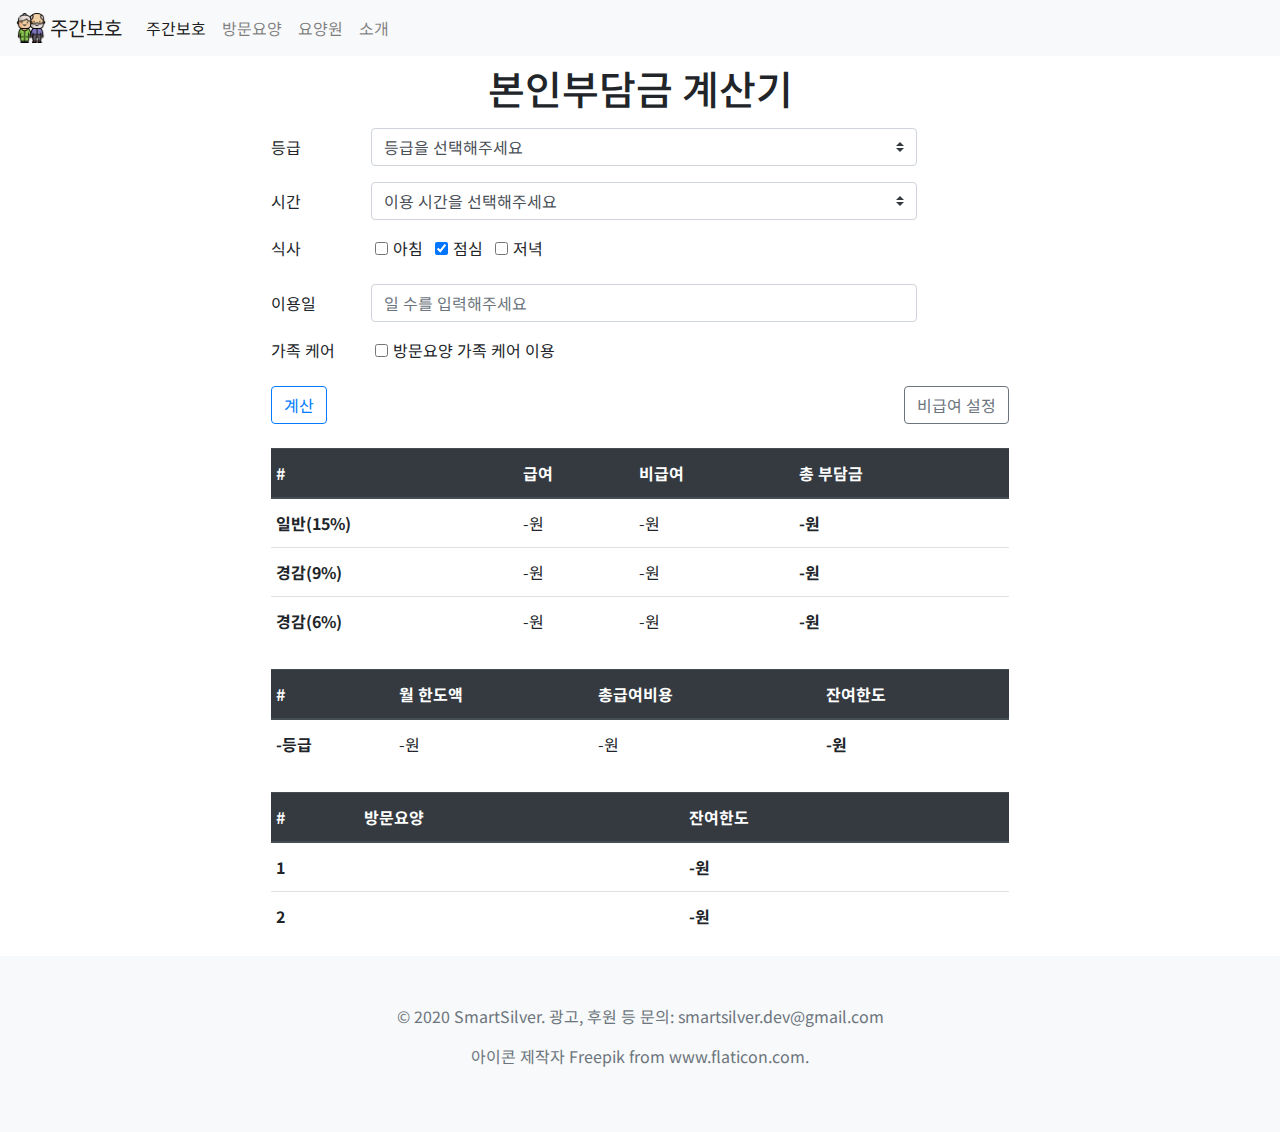
<file: index.html>
<!DOCTYPE html>
<html lang="en">
<head>
    <!-- Global site tag (gtag.js) - Google Analytics -->
    <script async src="https://www.googletagmanager.com/gtag/js?id=G-WH581WJVRJ"></script>
    <script>
        window.dataLayer = window.dataLayer || [];
        function gtag(){dataLayer.push(arguments);}
        gtag('js', new Date());

        gtag('config', 'G-WH581WJVRJ');
    </script>

    <!-- Required meta tags -->
    <meta charset="utf-8"/>
    <meta
            name="viewport"
            content="width=device-width, initial-scale=1, shrink-to-fit=no"
    />

    <!-- Bootstrap CSS -->
    <link
            rel="stylesheet"
            href="https://stackpath.bootstrapcdn.com/bootstrap/4.5.2/css/bootstrap.min.css"
            integrity="sha384-JcKb8q3iqJ61gNV9KGb8thSsNjpSL0n8PARn9HuZOnIxN0hoP+VmmDGMN5t9UJ0Z"
            crossorigin="anonymous"
    />
    <link rel="stylesheet" href="css/daycare.css"/>

    <title>노인장기요양보험 본인부담금 계산기</title>

    <link rel="shortcut icon" href="favicon.ico"/>

    <!-- Naver SEO -->
    <meta
            name="naver-site-verification"
            content="2f568db8665bd061392a61932441e501761a7948"
    />
</head>

<body>
<!-- 네비게이션 바 navigation bar -->
<nav class="navbar navbar-expand-lg navbar-light bg-light">
    <a class="navbar-brand" href="#"
    ><img
            src="img/icon.png"
            width="30"
            height="30"
            class="d-inline-block align-top"
            alt=""
            loading="lazy"
    />
        주간보호</a
    >
    <button
            class="navbar-toggler"
            type="button"
            data-toggle="collapse"
            data-target="#navbarNav"
            aria-controls="navbarNav"
            aria-expanded="false"
            aria-label="Toggle navigation"
    >
        <span class="navbar-toggler-icon"></span>
    </button>
    <div class="collapse navbar-collapse" id="navbarNav">
        <ul class="navbar-nav">
            <li class="nav-item active">
                <a class="nav-link" href="#"
                >주간보호 <span class="sr-only">(current)</span></a
                >
            </li>
            <li class="nav-item">
                <a class="nav-link" href="visitingcare">방문요양</a>
            </li>
            <li class="nav-item">
                <a class="nav-link" href="sanatorium">요양원</a>
            </li>
            <li class="nav-item">
                <a class="nav-link" href="about">소개</a>
            </li>
        </ul>
    </div>
</nav>

<!-- 본문 content -->
<div class="container">
    <!-- <img src="logo.jpg" class="rounded float-left" alt="..."> -->
    <h1 class="mx-auto mt-2 mb-3 text-center">
        본인부담금 계산기
    </h1>

    <!-- <div class="btn-group btn-group-toggle mb-3" data-toggle="buttons" id="years">
        <label class="btn btn-info active">
            <input type="radio" name="options" checked> 2022
        </label>
        <label class="btn btn-info">
            <input type="radio" name="options"> 2023
        </label>
    </div> -->

    <form id="inputForm">
        <div class="form-gorup row mb-3">
            <label for="level" class="col-3 col-form-label text-left"
            >등급</label
            >
            <div class="input-group col-9">
                <select class="custom-select" id="level" required>
                    <option value="" selected>등급을 선택해주세요</option>
                    <option value="0">1등급</option>
                    <option value="1">2등급</option>
                    <option value="2">3등급</option>
                    <option value="3">4등급</option>
                    <option value="4">5등급</option>
                    <option value="5">인지지원등급</option>
                </select>
            </div>
        </div>

        <div class="form-gorup row mb-3">
            <label for="time" class="col-3 col-form-label text-left">시간</label>
            <div class="input-group col-9">
                <select class="custom-select" id="time" required>
                    <option value="" selected>이용 시간을 선택해주세요</option>
                    <option value="0">3시간 미만</option>
                    <option value="1">3시간 이상 6시간 미만</option>
                    <option value="2">6시간 이상 8시간 미만</option>
                    <option value="3">8시간 이상 10시간 미만</option>
                    <option value="4">10시간 이상 13시간 미만</option>
                    <option value="5">13시간 이상</option>
                </select>
            </div>
        </div>

        <div class="form-gorup row mb-3">
            <label for="meal" class="col-3 text-left">식사</label>
            <div class="col-8 ml-1">
                <div class="input-group" id="meal">
                    <div class="form-check form-check-inline">
                        <input
                                class="form-check-input"
                                type="checkbox"
                                id="breakfast"
                                value="breakfast"
                        />
                        <label class="form-check-label" for="breakfast">아침</label>
                    </div>
                    <div class="form-check form-check-inline">
                        <input
                                class="form-check-input"
                                type="checkbox"
                                id="lunch"
                                value="lunch"
                                checked
                        />
                        <label class="form-check-label" for="lunch">점심</label>
                    </div>
                    <div class="form-check form-check-inline">
                        <input
                                class="form-check-input"
                                type="checkbox"
                                id="dinner"
                                value="dinner"
                        />
                        <label class="form-check-label" for="dinner">저녁</label>
                    </div>
                </div>
            </div>
        </div>

        <div class="form-gorup row mb-3">
            <label for="date" class="col-3 col-form-label text-left"
            >이용일</label
            >
            <div class="input-group col-9">
                <input
                        type="number"
                        class="form-control"
                        id="date"
                        required="required"
                        placeholder="일 수를 입력해주세요"
                        aria-label="Username"
                        aria-describedby="basic-addon1"
                />
            </div>
        </div>

        <div class="form-gorup row mb-3">
            <label for="meal" class="col-3 text-left">가족 케어</label>
            <div class="col-8 ml-1">
                <div class="input-group" id="familly">
                    <div class="form-check form-check-inline">
                        <input
                                class="form-check-input"
                                type="checkbox"
                                id="familly-care"
                                value="familly-care"
                        />
                        <label class="form-check-label" for="familly-care">방문요양 가족 케어 이용</label>
                    </div>
                </div>
            </div>
        </div>

        <div class="clearfix">
            <button class="btn btn-outline-primary float-left">
                계산
            </button>

            <button
                    type="button"
                    class="btn btn-outline-secondary float-right"
                    data-toggle="modal"
                    data-target="#detailModal"
                    id="setButton"
            >
                비급여 설정
            </button>
        </div>
    </form>

    <!-- Kakao Adfit -->
    <div class="ad_mobile" style="margin-top: 10px;">
        <ins class="kakao_ad_area" style="display:none;" 
            data-ad-unit    = "DAN-y5mJx5N6XdvOePHp" 
            data-ad-width   = "320" 
            data-ad-height  = "50"></ins> 
        <script type="text/javascript" src="//t1.daumcdn.net/kas/static/ba.min.js" async></script>
    </div>

    <!-- 표 table -->
    <table class="table mt-4">
        <thead class="thead-dark">
        <tr>
            <th scope="col">#</th>
            <th scope="col">급여</th>
            <th scope="col">비급여</th>
            <th scope="col">총 부담금</th>
        </tr>
        </thead>
        <tbody id="charge">
        <tr>
            <th scope="row">일반(15%)</th>
            <td>-원</td>
            <td>-원</td>
            <td class="font-weight-bolder">-원</td>
        </tr>
        <tr>
            <th scope="row">경감(9%)</th>
            <td>-원</td>
            <td>-원</td>
            <td class="font-weight-bolder">-원</td>
        </tr>
        <tr>
            <th scope="row">경감(6%)</th>
            <td>-원</td>
            <td>-원</td>
            <td class="font-weight-bolder">-원</td>
        </tr>
        </tbody>
    </table>

    <!-- 한도표 table -->
    <table class="table mt-4">
        <thead class="thead-dark">
        <tr>
            <th scope="col">#</th>
            <th scope="col">월 한도액</th>
            <th scope="col">총급여비용</th>
            <th scope="col">잔여한도</th>
        </tr>
        </thead>
        <tbody id="limit">
        <tr>
            <th scope="row">-등급</th>
            <td>-원</td>
            <td>-원</td>
            <td class="font-weight-bolder">-원</td>
        </tr>
    </table>
    <div class="alert alert-info" role="alert" hidden>
        주야간보호급여를 월 15일(1일 8시간 이상) 이상 이용하여 한도액 20% 추가 산정
    </div>

    <!-- 재가 table -->
    <table class="table mt-4">
        <thead class="thead-dark">
        <tr>
            <th scope="col">#</th>
            <th scope="col">방문요양</th>
            <th scope="col">잔여한도</th>
        </tr>
        </thead>
        <tbody id="visit">
        <tr>
            <th scope="row">1</th>
            <td></td>
            <td class="font-weight-bolder">-원</td>
        </tr>
        <tr>
            <th scope="row">2</th>
            <td></td>
            <td class="font-weight-bolder">-원</td>
        </tr>
        </tbody>
    </table>

    <!-- Kakao Adfit -->
    <div class="ad_pc">
        <ins class="kakao_ad_area" style="display:none;" 
            data-ad-unit    = "DAN-wTgy9f5TWuR6sHFh" 
            data-ad-width   = "728" 
            data-ad-height  = "90"></ins> 
        <script type="text/javascript" src="//t1.daumcdn.net/kas/static/ba.min.js" async></script>
    </div>
    
</div>

<!-- footer -->
<footer class="text-muted bg-light">
    <div class="container-fluid p-3 p-md-5">
        <div>
            <p class="text-center">
                © 2020 SmartSilver. 광고, 후원 등 문의:
                <a href="mailto:smartsilver.dev@gmail.com" class="text-reset"
                >smartsilver.dev@gmail.com</a
                >
            </p>
            <p class="text-center">
                아이콘 제작자
                <a href="http://www.freepik.com/" title="Freepik" class="text-reset"
                >Freepik</a
                >
                from
                <a
                        href="https://www.flaticon.com/kr/"
                        title="Flaticon"
                        class="text-reset"
                >www.flaticon.com</a
                >.
            </p>
        </div>
    </div>
</footer>

<!-- 모달 창 Modal -->
<div
        class="modal fade"
        id="detailModal"
        tabindex="-1"
        aria-labelledby="detailModalLabel"
        aria-hidden="true"
>
    <div class="modal-dialog">
        <div class="modal-content">
            <div class="modal-header">
                <h5 class="modal-title" id="detailModalLabel">설정</h5>
                <button
                        type="button"
                        class="close"
                        data-dismiss="modal"
                        aria-label="Close"
                >
                    <span aria-hidden="true">&times;</span>
                </button>
            </div>
            <div class="modal-body">
                <form>
                    <div class="form-group row">
                        <label for="inputMeal" class="col-sm-4 col-form-label"
                        >식대(원/1식)</label
                        >
                        <div class="col-sm-5">
                            <input
                                    type="number"
                                    class="form-control"
                                    id="inputMeal"
                                    value="2500"
                            />
                        </div>
                    </div>
                    <div class="form-group row">
                        <label for="inputSnack" class="col-sm-4 col-form-label"
                        >간식(원/1회)</label
                        >
                        <div class="col-sm-5">
                            <input
                                    type="number"
                                    class="form-control"
                                    id="inputSnack"
                                    value="500"
                            />
                        </div>
                    </div>
                    <div class="form-group row">
                        <label for="snackTime" class="col-sm-4 col-form-label"
                        >간식 횟수(회/1일)</label
                        >
                        <div class="col-sm-5">
                            <input
                                    type="number"
                                    class="form-control"
                                    id="snackTime"
                                    value="2"
                            />
                        </div>
                    </div>
                </form>
            </div>
            <div class="modal-footer">
                <button
                        type="button"
                        class="btn btn-secondary"
                        data-dismiss="modal"
                >
                    닫기
                </button>
                <button
                        type="button"
                        class="btn btn-primary"
                        data-dismiss="modal"
                        id="setSave"
                >
                    저장
                </button>
            </div>
        </div>
    </div>
</div>

<!-- Optional JavaScript -->
<!-- jQuery first, then Popper.js, then Bootstrap JS -->
<script src="js/daycare.js"></script>
<script
        src="https://code.jquery.com/jquery-3.5.1.slim.min.js"
        integrity="sha384-DfXdz2htPH0lsSSs5nCTpuj/zy4C+OGpamoFVy38MVBnE+IbbVYUew+OrCXaRkfj"
        crossorigin="anonymous"
></script>
<script
        src="https://cdn.jsdelivr.net/npm/popper.js@1.16.1/dist/umd/popper.min.js"
        integrity="sha384-9/reFTGAW83EW2RDu2S0VKaIzap3H66lZH81PoYlFhbGU+6BZp6G7niu735Sk7lN"
        crossorigin="anonymous"
></script>
<script
        src="https://stackpath.bootstrapcdn.com/bootstrap/4.5.2/js/bootstrap.min.js"
        integrity="sha384-B4gt1jrGC7Jh4AgTPSdUtOBvfO8shuf57BaghqFfPlYxofvL8/KUEfYiJOMMV+rV"
        crossorigin="anonymous"
></script>
</body>
</html>
</file>
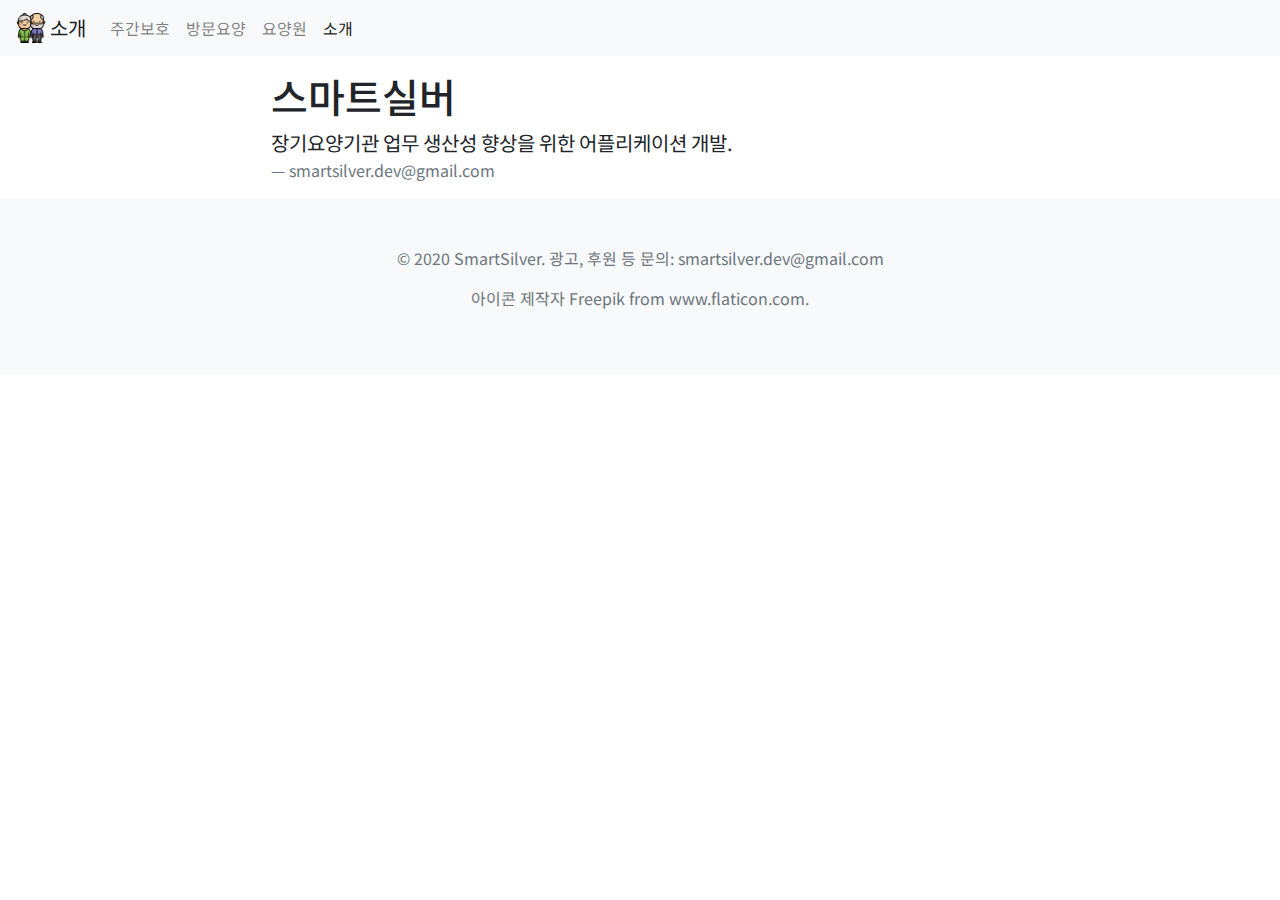
<file: about.html>
<!DOCTYPE html>
<html lang="en">
<head>
    <!-- Global site tag (gtag.js) - Google Analytics -->
    <script async src="https://www.googletagmanager.com/gtag/js?id=G-WH581WJVRJ"></script>
    <script>
        window.dataLayer = window.dataLayer || [];
        function gtag(){dataLayer.push(arguments);}
        gtag('js', new Date());

        gtag('config', 'G-WH581WJVRJ');
    </script>

    <!-- Required meta tags -->
    <meta charset="utf-8"/>
    <meta
            name="viewport"
            content="width=device-width, initial-scale=1, shrink-to-fit=no"
    />

    <!-- Bootstrap CSS -->
    <link
            rel="stylesheet"
            href="https://stackpath.bootstrapcdn.com/bootstrap/4.5.2/css/bootstrap.min.css"
            integrity="sha384-JcKb8q3iqJ61gNV9KGb8thSsNjpSL0n8PARn9HuZOnIxN0hoP+VmmDGMN5t9UJ0Z"
            crossorigin="anonymous"
    />
    <link rel="stylesheet" href="css/daycare.css"/>

    <title>노인장기요양보험 본인부담금 계산기</title>

    <link rel="shortcut icon" href="favicon.ico"/>
</head>

<body>
<!-- 네비게이션 바 navigation bar -->
<nav class="navbar navbar-expand-lg navbar-light bg-light">
    <a class="navbar-brand" href="#"
    ><img
            src="img/icon.png"
            width="30"
            height="30"
            class="d-inline-block align-top"
            alt=""
            loading="lazy"
    />
        소개</a
    >
    <button
            class="navbar-toggler"
            type="button"
            data-toggle="collapse"
            data-target="#navbarNav"
            aria-controls="navbarNav"
            aria-expanded="false"
            aria-label="Toggle navigation"
    >
        <span class="navbar-toggler-icon"></span>
    </button>
    <div class="collapse navbar-collapse" id="navbarNav">
        <ul class="navbar-nav">
            <li class="nav-item">
                <a class="nav-link" href="index"
                >주간보호</a
                >
            </li>
            <li class="nav-item">
                <a class="nav-link" href="visitingcare">방문요양</a>
            </li>
            <li class="nav-item">
                <a class="nav-link" href="sanatorium">요양원</a>
            </li>
            <li class="nav-item">
                <a class="nav-link active" href="#">소개 <span class="sr-only">(current)</span></a>
            </li>
        </ul>
    </div>
</nav>

<!-- 본문 content -->
<div class="container">
    <div class="mt-3">
        <h1>스마트실버</h1>
    </div>

    <blockquote class="blockquote">
        <p class="mb-0">장기요양기관 업무 생산성 향상을 위한 어플리케이션 개발.</p>
        <footer class="blockquote-footer"><a href="mailto:smartsilver.dev@gmail.com" class="text-reset"
            >smartsilver.dev@gmail.com</a
            ></footer>
    </blockquote>
</div>

<!-- footer -->
<footer class="text-muted bg-light">
    <div class="container-fluid p-3 p-md-5">
        <div>
            <p class="text-center">
                © 2020 SmartSilver. 광고, 후원 등 문의:
                <a href="mailto:smartsilver.dev@gmail.com" class="text-reset"
                >smartsilver.dev@gmail.com</a
                >
            </p>
            <p class="text-center">
                아이콘 제작자
                <a href="http://www.freepik.com/" title="Freepik" class="text-reset"
                >Freepik</a
                >
                from
                <a
                        href="https://www.flaticon.com/kr/"
                        title="Flaticon"
                        class="text-reset"
                >www.flaticon.com</a
                >.
            </p>
        </div>
    </div>
</footer>

<!-- 모달 창 Modal -->
<div
        class="modal fade"
        id="detailModal"
        tabindex="-1"
        aria-labelledby="detailModalLabel"
        aria-hidden="true"
>
    <div class="modal-dialog">
        <div class="modal-content">
            <div class="modal-header">
                <h5 class="modal-title" id="detailModalLabel">설정</h5>
                <button
                        type="button"
                        class="close"
                        data-dismiss="modal"
                        aria-label="Close"
                >
                    <span aria-hidden="true">&times;</span>
                </button>
            </div>
            <div class="modal-body">
                <form>
                    <div class="form-group row">
                        <label for="inputMeal" class="col-sm-4 col-form-label"
                        >식대(원/1식)</label
                        >
                        <div class="col-sm-5">
                            <input
                                    type="number"
                                    class="form-control"
                                    id="inputMeal"
                                    value="2500"
                            />
                        </div>
                    </div>
                    <div class="form-group row">
                        <label for="inputSnack" class="col-sm-4 col-form-label"
                        >간식(원/1회)</label
                        >
                        <div class="col-sm-5">
                            <input
                                    type="number"
                                    class="form-control"
                                    id="inputSnack"
                                    value="500"
                            />
                        </div>
                    </div>
                    <div class="form-group row">
                        <label for="snackTime" class="col-sm-4 col-form-label"
                        >간식 횟수(회/1일)</label
                        >
                        <div class="col-sm-5">
                            <input
                                    type="number"
                                    class="form-control"
                                    id="snackTime"
                                    value="2"
                            />
                        </div>
                    </div>
                </form>
            </div>
            <div class="modal-footer">
                <button
                        type="button"
                        class="btn btn-secondary"
                        data-dismiss="modal"
                >
                    닫기
                </button>
                <button
                        type="button"
                        class="btn btn-primary"
                        data-dismiss="modal"
                        id="setSave"
                >
                    저장
                </button>
            </div>
        </div>
    </div>
</div>

<!-- Optional JavaScript -->
<!-- jQuery first, then Popper.js, then Bootstrap JS -->
<script src="js/daycare.js"></script>
<script
        src="https://code.jquery.com/jquery-3.5.1.slim.min.js"
        integrity="sha384-DfXdz2htPH0lsSSs5nCTpuj/zy4C+OGpamoFVy38MVBnE+IbbVYUew+OrCXaRkfj"
        crossorigin="anonymous"
></script>
<script
        src="https://cdn.jsdelivr.net/npm/popper.js@1.16.1/dist/umd/popper.min.js"
        integrity="sha384-9/reFTGAW83EW2RDu2S0VKaIzap3H66lZH81PoYlFhbGU+6BZp6G7niu735Sk7lN"
        crossorigin="anonymous"
></script>
<script
        src="https://stackpath.bootstrapcdn.com/bootstrap/4.5.2/js/bootstrap.min.js"
        integrity="sha384-B4gt1jrGC7Jh4AgTPSdUtOBvfO8shuf57BaghqFfPlYxofvL8/KUEfYiJOMMV+rV"
        crossorigin="anonymous"
></script>
</body>
</html>
</file>
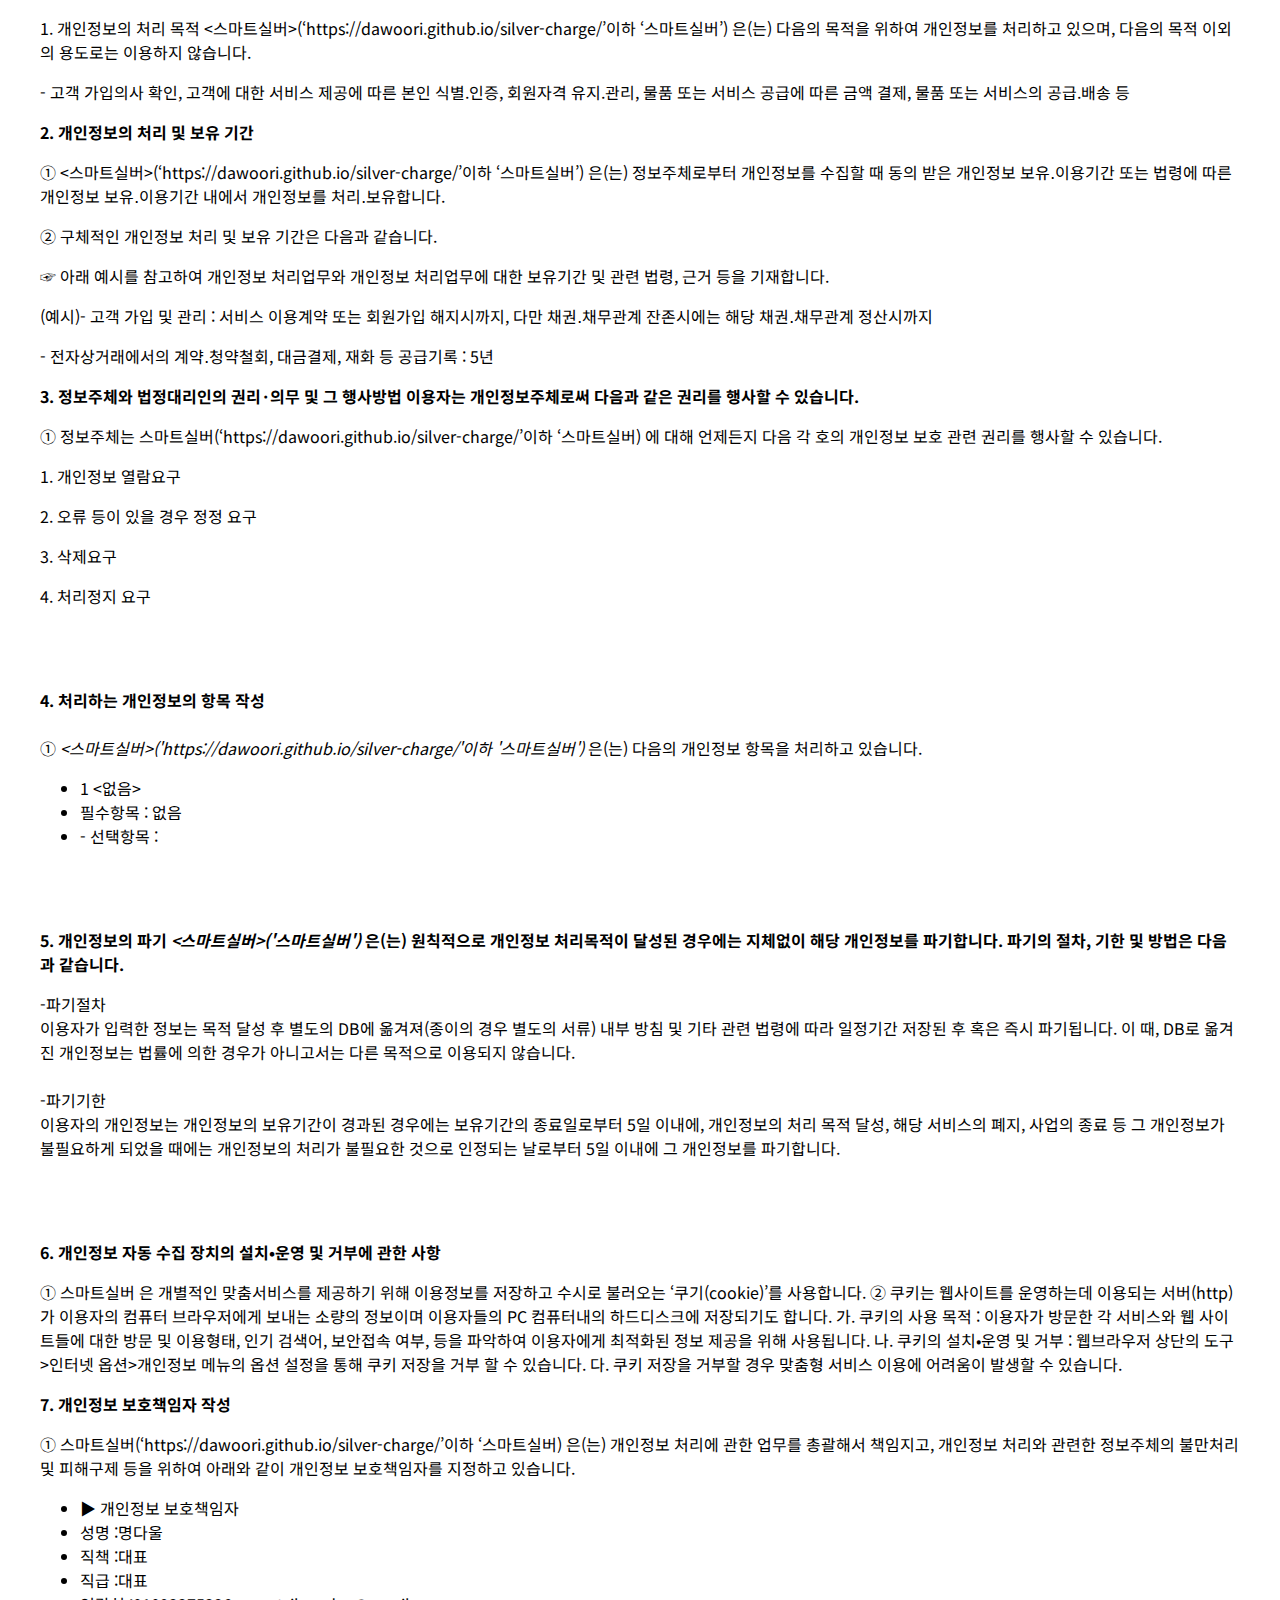
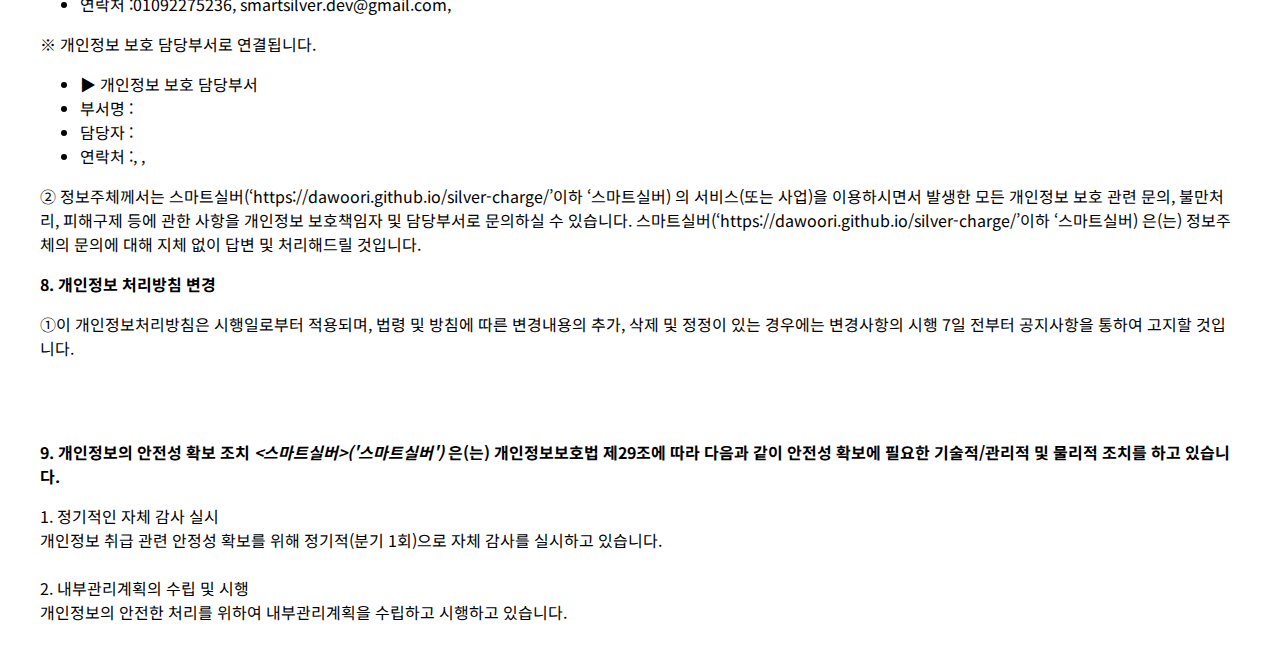
<file: privacy.html>
<!DOCTYPE html PUBLIC "-//W3C//DTD XHTML 1.0 Transitional//EN"
        "http://www.w3.org/TR/xhtml1/DTD/xhtml1-transitional.dtd">
<html xmlns="http://www.w3.org/1999/xhtml" xml:lang="ko" lang="ko">
<head>
    <meta http-equiv="Content-Type" content="text/html; charset=UTF-8">

    <style>
        @import "https://fonts.googleapis.com/css2?family=Noto+Sans+KR:wght@500";

        body {
            font-family: "Noto Sans KR", sans-serif;
            margin-left: 40px;
            margin-right: 40px;
            margin-top: 10px;
        }
    </style>

    <title>개인정보처리방침</title>
</head>
<body>
<p>
<p class='sub_p mgt10'><span class='colorLightBlue'>1. 개인정보의 처리 목적</span>
    <스마트실버>(‘https://dawoori.github.io/silver-charge/’이하 ‘스마트실버’) 은(는) 다음의 목적을 위하여 개인정보를 처리하고 있으며, 다음의 목적 이외의 용도로는 이용하지
        않습니다.
</p>
<p class='sub_p'> - 고객 가입의사 확인, 고객에 대한 서비스 제공에 따른 본인 식별.인증, 회원자격 유지.관리, 물품 또는 서비스 공급에 따른 금액 결제, 물품 또는 서비스의 공급.배송 등</p>
<p class='sub_p mgt30'><strong>2. 개인정보의 처리 및 보유 기간</strong></p>
<p class='sub_p mgt10'>①
    <스마트실버>(‘https://dawoori.github.io/silver-charge/’이하 ‘스마트실버’) 은(는) 정보주체로부터 개인정보를 수집할 때 동의 받은 개인정보 보유․이용기간 또는 법령에 따른
        개인정보 보유․이용기간 내에서 개인정보를 처리․보유합니다.
</p>
<p class='sub_p mgt10'>② 구체적인 개인정보 처리 및 보유 기간은 다음과 같습니다.</p>
<p class='sub_p'>☞ 아래 예시를 참고하여 개인정보 처리업무와 개인정보 처리업무에 대한 보유기간 및 관련 법령, 근거 등을 기재합니다.</p>
<p class='sub_p'>(예시)- 고객 가입 및 관리 : 서비스 이용계약 또는 회원가입 해지시까지, 다만 채권․채무관계 잔존시에는 해당 채권․채무관계 정산시까지</p>
<p class='sub_p'>- 전자상거래에서의 계약․청약철회, 대금결제, 재화 등 공급기록 : 5년 </p>

<p class="lh6 bs4"><strong>3. 정보주체와 법정대리인의 권리·의무 및 그 행사방법 이용자는 개인정보주체로써 다음과 같은 권리를 행사할 수 있습니다.</strong></p>
<p class="ls2">① 정보주체는 스마트실버(‘https://dawoori.github.io/silver-charge/’이하 ‘스마트실버) 에 대해 언제든지 다음 각 호의 개인정보 보호 관련 권리를 행사할 수
    있습니다.</p>
<p class='sub_p'>1. 개인정보 열람요구</p>
<p class='sub_p'> 2. 오류 등이 있을 경우 정정 요구</p>
<p class='sub_p'> 3. 삭제요구</p>
<p class='sub_p'> 4. 처리정지 요구</p></br></br>
<p class='lh6 bs4'><strong>4. 처리하는 개인정보의 항목 작성 </strong></br></br> ① <em class="emphasis">
    <스마트실버>('https://dawoori.github.io/silver-charge/'이하 '스마트실버')
</em>은(는) 다음의 개인정보 항목을 처리하고 있습니다.
</p>
<ul class='list_indent2 mgt10'>
    <li class='tt'>1
        <없음>
    </li>
    <li>필수항목 : 없음</li>
    <li>- 선택항목 :</li>
</ul>
</br></br>
<p class='lh6 bs4'><strong>5. 개인정보의 파기<em class="emphasis">
    <스마트실버>('스마트실버')
</em>은(는) 원칙적으로 개인정보 처리목적이 달성된 경우에는 지체없이 해당 개인정보를 파기합니다. 파기의 절차, 기한 및 방법은 다음과 같습니다.</strong></p>
<p class='ls2'>-파기절차</br>이용자가 입력한 정보는 목적 달성 후 별도의 DB에 옮겨져(종이의 경우 별도의 서류) 내부 방침 및 기타 관련 법령에 따라 일정기간 저장된 후 혹은 즉시 파기됩니다. 이
    때, DB로 옮겨진 개인정보는 법률에 의한 경우가 아니고서는 다른 목적으로 이용되지 않습니다.</br></br>-파기기한</br>이용자의 개인정보는 개인정보의 보유기간이 경과된 경우에는 보유기간의 종료일로부터
    5일 이내에, 개인정보의 처리 목적 달성, 해당 서비스의 폐지, 사업의 종료 등 그 개인정보가 불필요하게 되었을 때에는 개인정보의 처리가 불필요한 것으로 인정되는 날로부터 5일 이내에 그 개인정보를
    파기합니다.</p>
<p class='sub_p mgt10'></p></br></br><p class="lh6 bs4"><strong>6. 개인정보 자동 수집 장치의 설치•운영 및 거부에 관한 사항</strong></p>
<p class="ls2">① 스마트실버 은 개별적인 맞춤서비스를 제공하기 위해 이용정보를 저장하고 수시로 불러오는 ‘쿠기(cookie)’를 사용합니다.
    ② 쿠키는 웹사이트를 운영하는데 이용되는 서버(http)가 이용자의 컴퓨터 브라우저에게 보내는 소량의 정보이며 이용자들의 PC 컴퓨터내의 하드디스크에 저장되기도 합니다.
    가. 쿠키의 사용 목적 : 이용자가 방문한 각 서비스와 웹 사이트들에 대한 방문 및 이용형태, 인기 검색어, 보안접속 여부, 등을 파악하여 이용자에게 최적화된 정보 제공을 위해 사용됩니다.
    나. 쿠키의 설치•운영 및 거부 : 웹브라우저 상단의 도구>인터넷 옵션>개인정보 메뉴의 옵션 설정을 통해 쿠키 저장을 거부 할 수 있습니다.
    다. 쿠키 저장을 거부할 경우 맞춤형 서비스 이용에 어려움이 발생할 수 있습니다.
<p class='sub_p mgt30'><strong>7. 개인정보 보호책임자 작성 </strong></p>
<p class='sub_p mgt10'> ① <span class='colorLightBlue'>스마트실버(‘https://dawoori.github.io/silver-charge/’이하 ‘스마트실버)</span>
    은(는) 개인정보 처리에 관한 업무를 총괄해서 책임지고, 개인정보 처리와 관련한 정보주체의 불만처리 및 피해구제 등을 위하여 아래와 같이 개인정보 보호책임자를 지정하고 있습니다.</p>
<ul class='list_indent2 mgt10'>
    <li class='tt'>▶ 개인정보 보호책임자</li>
    <li>성명 :명다울</li>
    <li>직책 :대표</li>
    <li>직급 :대표</li>
    <li>연락처 :01092275236, smartsilver.dev@gmail.com,</li>
</ul>
<p class='sub_p'>※ 개인정보 보호 담당부서로 연결됩니다.
<p/>
<ul class='list_indent2 mgt10'>
    <li class='tt'>▶ 개인정보 보호 담당부서</li>
    <li>부서명 :</li>
    <li>담당자 :</li>
    <li>연락처 :, ,</li>
</ul>
<p class='sub_p'>② 정보주체께서는 스마트실버(‘https://dawoori.github.io/silver-charge/’이하 ‘스마트실버) 의 서비스(또는 사업)을 이용하시면서 발생한 모든 개인정보
    보호 관련 문의, 불만처리, 피해구제 등에 관한 사항을 개인정보 보호책임자 및 담당부서로 문의하실 수 있습니다. 스마트실버(‘https://dawoori.github.io/silver-charge/’이하
    ‘스마트실버) 은(는) 정보주체의 문의에 대해 지체 없이 답변 및 처리해드릴 것입니다.</p>
<p class='sub_p mgt30'><strong>8. 개인정보 처리방침 변경 </strong></p>
<p class='sub_p mgt10'>①이 개인정보처리방침은 시행일로부터 적용되며, 법령 및 방침에 따른 변경내용의 추가, 삭제 및 정정이 있는 경우에는 변경사항의 시행 7일 전부터 공지사항을 통하여 고지할
    것입니다.</p></br></br>
<p class='lh6 bs4'><strong>9. 개인정보의 안전성 확보 조치 <em class="emphasis">
    <스마트실버>('스마트실버')
</em>은(는) 개인정보보호법 제29조에 따라 다음과 같이 안전성 확보에 필요한 기술적/관리적 및 물리적 조치를 하고 있습니다.</strong></p>
<p class='sub_p mgt10'>1. 정기적인 자체 감사 실시</br> 개인정보 취급 관련 안정성 확보를 위해 정기적(분기 1회)으로 자체 감사를 실시하고 있습니다.</br></br>2. 내부관리계획의 수립
    및 시행</br> 개인정보의 안전한 처리를 위하여 내부관리계획을 수립하고 시행하고 있습니다.</br></br></p></p>
</body>
</html>
</file>
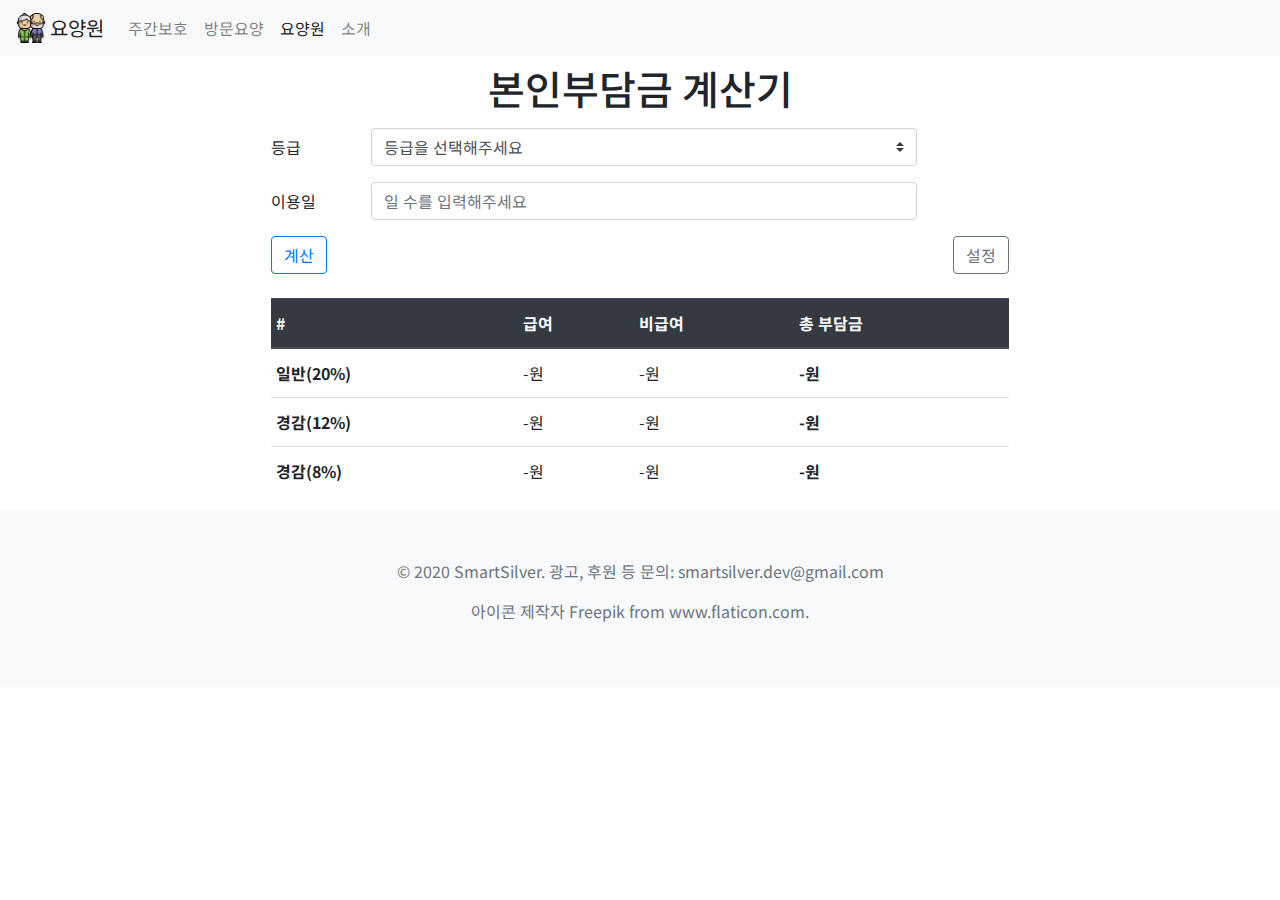
<file: sanatorium.html>
<!DOCTYPE html>
<html lang="en">
<head>
    <!-- Global site tag (gtag.js) - Google Analytics -->
    <script async src="https://www.googletagmanager.com/gtag/js?id=G-WH581WJVRJ"></script>
    <script>
        window.dataLayer = window.dataLayer || [];
        function gtag(){dataLayer.push(arguments);}
        gtag('js', new Date());

        gtag('config', 'G-WH581WJVRJ');
    </script>

    <!-- Required meta tags -->
    <meta charset="utf-8"/>
    <meta
            name="viewport"
            content="width=device-width, initial-scale=1, shrink-to-fit=no"
    />

    <!-- Bootstrap CSS -->
    <link
            rel="stylesheet"
            href="https://stackpath.bootstrapcdn.com/bootstrap/4.5.2/css/bootstrap.min.css"
            integrity="sha384-JcKb8q3iqJ61gNV9KGb8thSsNjpSL0n8PARn9HuZOnIxN0hoP+VmmDGMN5t9UJ0Z"
            crossorigin="anonymous"
    />
    <link rel="stylesheet" href="css/sanatorium.css"/>

    <title>노인장기요양보험 본인부담금 계산기</title>

    <link rel="shortcut icon" href="favicon.ico"/>

    <!-- Naver SEO -->
    <meta
            name="naver-site-verification"
            content="2f568db8665bd061392a61932441e501761a7948"
    />
</head>

<body>
<!-- 네비게이션 바 navigation bar -->
<nav class="navbar navbar-expand-lg navbar-light bg-light">
    <a class="navbar-brand" href="#"
    ><img
            src="img/icon.png"
            width="30"
            height="30"
            class="d-inline-block align-top"
            alt=""
            loading="lazy"
    />
        요양원</a
    >
    <button
            class="navbar-toggler"
            type="button"
            data-toggle="collapse"
            data-target="#navbarNav"
            aria-controls="navbarNav"
            aria-expanded="false"
            aria-label="Toggle navigation"
    >
        <span class="navbar-toggler-icon"></span>
    </button>
    <div class="collapse navbar-collapse" id="navbarNav">
        <ul class="navbar-nav">
            <li class="nav-item">
                <a class="nav-link" href="index">주간보호</a>
            </li>
            <li class="nav-item">
                <a class="nav-link" href="visitingcare">방문요양</a>
            </li>
            <li class="nav-item active">
                <a class="nav-link" href="#">요양원 <span class="sr-only">(current)</span></a>
            </li>
            <li class="nav-item">
                <a class="nav-link" href="about">소개</a>
            </li>
        </ul>
    </div>
</nav>

<!-- 본문 content -->
<div class="container">
    <!-- <img src="logo.jpg" class="rounded float-left" alt="..."> -->
    <h1 class="mx-auto mt-2 mb-3 text-center">
        본인부담금 계산기
    </h1>

    <form id="inputForm">
        <div class="form-gorup row mb-3">
            <label for="level" class="col-3 col-form-label text-left"
            >등급</label
            >
            <div class="input-group col-9">
                <select class="custom-select" id="level" required>
                    <option value="" selected>등급을 선택해주세요</option>
                    <option value="0">1등급</option>
                    <option value="1">2등급</option>
                    <option value="2">3등급</option>
                    <option value="3">4등급</option>
                    <option value="4">5등급</option>
                    <option value="5">인지지원등급</option>
                </select>
            </div>
        </div>

        <div class="form-gorup row mb-3">
            <label for="date" class="col-3 col-form-label text-left"
            >이용일</label
            >
            <div class="input-group col-9">
                <input
                        type="number"
                        class="form-control"
                        id="date"
                        required="required"
                        placeholder="일 수를 입력해주세요"
                        aria-label="Username"
                        aria-describedby="basic-addon1"
                />
            </div>
        </div>

        <div class="clearfix">
            <button class="btn btn-outline-primary float-left">
                계산
            </button>

            <button
                    type="button"
                    class="btn btn-outline-secondary float-right"
                    data-toggle="modal"
                    data-target="#detailModal"
                    id="setButton"
            >
                설정
            </button>
        </div>
    </form>

    <!-- 표 table -->
    <table class="table mt-4">
        <thead class="thead-dark">
        <tr>
            <th scope="col">#</th>
            <th scope="col">급여</th>
            <th scope="col">비급여</th>
            <th scope="col">총 부담금</th>
        </tr>
        </thead>
        <tbody id="charge">
        <tr>
            <th scope="row">일반(20%)</th>
            <td>-원</td>
            <td>-원</td>
            <td class="font-weight-bolder">-원</td>
        </tr>
        <tr>
            <th scope="row">경감(12%)</th>
            <td>-원</td>
            <td>-원</td>
            <td class="font-weight-bolder">-원</td>
        </tr>
        <tr>
            <th scope="row">경감(8%)</th>
            <td>-원</td>
            <td>-원</td>
            <td class="font-weight-bolder">-원</td>
        </tr>
        </tbody>
    </table>

    <!-- Kakao Adfit -->
    
</div>
<!-- footer -->
<footer class="text-muted bg-light">
    <div class="container-fluid p-3 p-md-5">
        <div>
            <p class="text-center">
                © 2020 SmartSilver. 광고, 후원 등 문의:
                <a href="mailto:smartsilver.dev@gmail.com" class="text-reset"
                >smartsilver.dev@gmail.com</a
                >
            </p>
            <p class="text-center">
                아이콘 제작자
                <a href="http://www.freepik.com/" title="Freepik" class="text-reset"
                >Freepik</a
                >
                from
                <a
                        href="https://www.flaticon.com/kr/"
                        title="Flaticon"
                        class="text-reset"
                >www.flaticon.com</a
                >.
            </p>
        </div>
    </div>
</footer>

<!-- 모달 창 Modal -->
<div
        class="modal fade"
        id="detailModal"
        tabindex="-1"
        aria-labelledby="detailModalLabel"
        aria-hidden="true"
>
    <div class="modal-dialog">
        <div class="modal-content">
            <div class="modal-header">
                <h5 class="modal-title" id="detailModalLabel">설정</h5>
                <button
                        type="button"
                        class="close"
                        data-dismiss="modal"
                        aria-label="Close"
                >
                    <span aria-hidden="true">&times;</span>
                </button>
            </div>
            <div class="modal-body">
                <form>
                    <div class="form-group row">
                        <label for="inputMeal" class="col-sm-4 col-form-label"
                        >식대(원/1식)</label
                        >
                        <div class="col-sm-5">
                            <input
                                    type="number"
                                    class="form-control"
                                    id="inputMeal"
                                    value="2500"
                            />
                        </div>
                    </div>
                    <div class="form-group row">
                        <label for="inputSnack" class="col-sm-4 col-form-label"
                        >간식(원/1회)</label
                        >
                        <div class="col-sm-5">
                            <input
                                    type="number"
                                    class="form-control"
                                    id="inputSnack"
                                    value="500"
                            />
                        </div>
                    </div>
                    <div class="form-group row">
                        <label for="snackTime" class="col-sm-4 col-form-label"
                        >간식 횟수(회/1일)</label
                        >
                        <div class="col-sm-5">
                            <input
                                    type="number"
                                    class="form-control"
                                    id="snackTime"
                                    value="2"
                            />
                        </div>
                    </div>
                </form>
            </div>
            <div class="modal-footer">
                <button
                        type="button"
                        class="btn btn-secondary"
                        data-dismiss="modal"
                >
                    닫기
                </button>
                <button
                        type="button"
                        class="btn btn-primary"
                        data-dismiss="modal"
                        id="setSave"
                >
                    저장
                </button>
            </div>
        </div>
    </div>
</div>

<!-- Optional JavaScript -->
<!-- jQuery first, then Popper.js, then Bootstrap JS -->
<script src="js/sanatorium.js"></script>
<script
        src="https://code.jquery.com/jquery-3.5.1.slim.min.js"
        integrity="sha384-DfXdz2htPH0lsSSs5nCTpuj/zy4C+OGpamoFVy38MVBnE+IbbVYUew+OrCXaRkfj"
        crossorigin="anonymous"
></script>
<script
        src="https://cdn.jsdelivr.net/npm/popper.js@1.16.1/dist/umd/popper.min.js"
        integrity="sha384-9/reFTGAW83EW2RDu2S0VKaIzap3H66lZH81PoYlFhbGU+6BZp6G7niu735Sk7lN"
        crossorigin="anonymous"
></script>
<script
        src="https://stackpath.bootstrapcdn.com/bootstrap/4.5.2/js/bootstrap.min.js"
        integrity="sha384-B4gt1jrGC7Jh4AgTPSdUtOBvfO8shuf57BaghqFfPlYxofvL8/KUEfYiJOMMV+rV"
        crossorigin="anonymous"
></script>
</body>
</html>
</file>
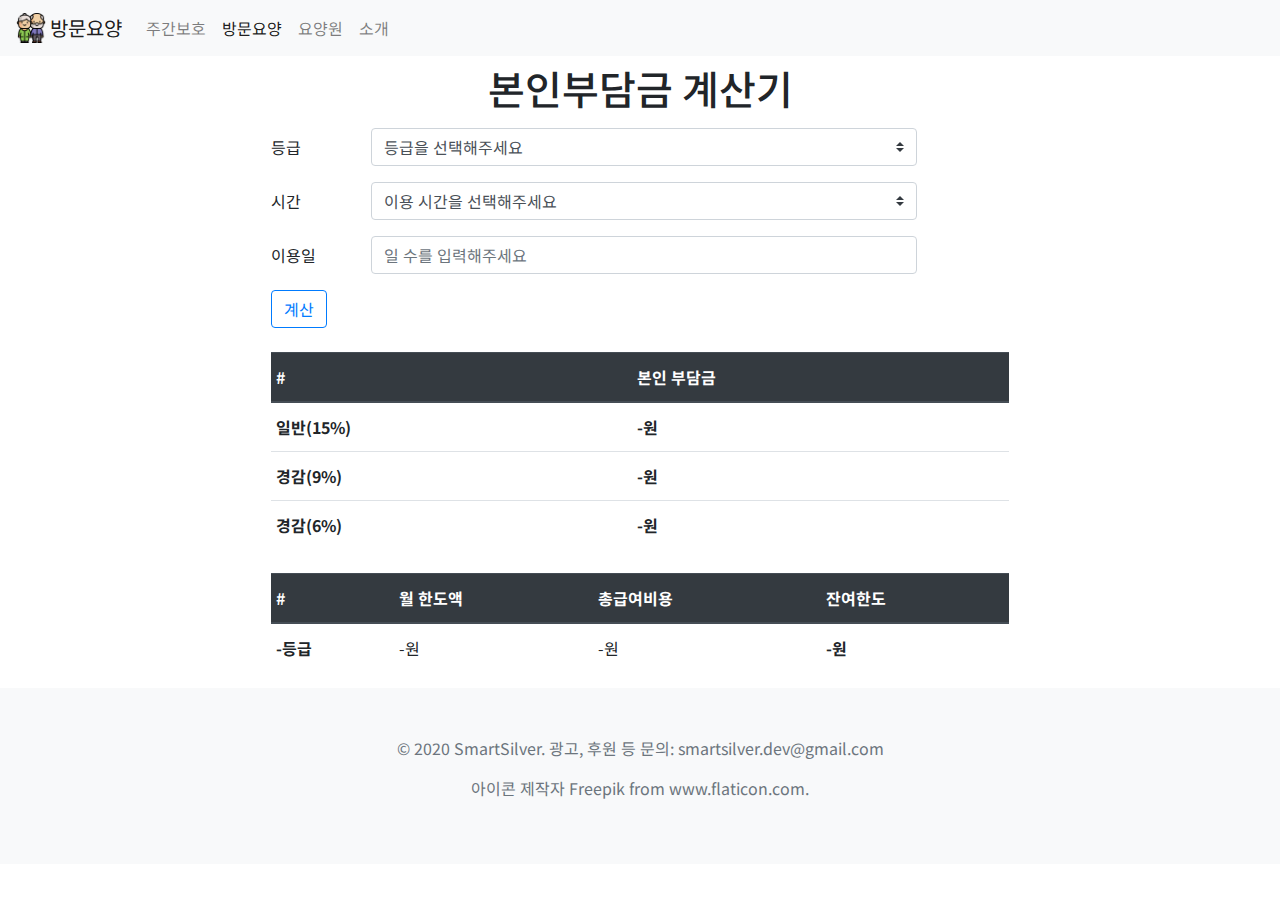
<file: visitingcare.html>
<!DOCTYPE html>
<html lang="en">
<head>
    <!-- Global site tag (gtag.js) - Google Analytics -->
    <script async src="https://www.googletagmanager.com/gtag/js?id=G-WH581WJVRJ"></script>
    <script>
        window.dataLayer = window.dataLayer || [];
        function gtag(){dataLayer.push(arguments);}
        gtag('js', new Date());

        gtag('config', 'G-WH581WJVRJ');
    </script>

    <!-- Required meta tags -->
    <meta charset="utf-8"/>
    <meta
            name="viewport"
            content="width=device-width, initial-scale=1, shrink-to-fit=no"
    />

    <!-- Bootstrap CSS -->
    <link
            rel="stylesheet"
            href="https://stackpath.bootstrapcdn.com/bootstrap/4.5.2/css/bootstrap.min.css"
            integrity="sha384-JcKb8q3iqJ61gNV9KGb8thSsNjpSL0n8PARn9HuZOnIxN0hoP+VmmDGMN5t9UJ0Z"
            crossorigin="anonymous"
    />
    <link rel="stylesheet" href="css/visitingcare.css"/>

    <title>노인장기요양보험 본인부담금 계산기</title>

    <link rel="shortcut icon" href="favicon.ico"/>
</head>

<body>
<!-- 네비게이션 바 navigation bar -->
<nav class="navbar navbar-expand-lg navbar-light bg-light">
    <a class="navbar-brand" href="#"
    ><img
            src="img/icon.png"
            width="30"
            height="30"
            class="d-inline-block align-top"
            alt=""
            loading="lazy"
    />
        방문요양</a
    >
    <button
            class="navbar-toggler"
            type="button"
            data-toggle="collapse"
            data-target="#navbarNav"
            aria-controls="navbarNav"
            aria-expanded="false"
            aria-label="Toggle navigation"
    >
        <span class="navbar-toggler-icon"></span>
    </button>
    <div class="collapse navbar-collapse" id="navbarNav">
        <ul class="navbar-nav">
            <li class="nav-item">
                <a class="nav-link" href="index">주간보호</a>
            </li>
            <li class="nav-item">
                <a class="nav-link active" href="#"
                >방문요양 <span class="sr-only">(current)</span></a
                >
            </li>
            <li class="nav-item">
                <a class="nav-link" href="sanatorium">요양원</a>
            </li>
            <li class="nav-item">
                <a class="nav-link" href="about">소개</a>
            </li>
        </ul>
    </div>
</nav>

<!-- 본문 content -->
<div class="container">
    <!-- <img src="logo.jpg" class="rounded float-left" alt="..."> -->
    <h1 class="mx-auto mt-2 mb-3 text-center">
        본인부담금 계산기
    </h1>

    <!-- <div class="btn-group btn-group-toggle mb-3" data-toggle="buttons" id="years">
        <label class="btn btn-info active">
            <input type="radio" name="options" checked> 2022
        </label>
        <label class="btn btn-info">
            <input type="radio" name="options"> 2023
        </label>
    </div> -->

    <form id="inputForm">
        <div class="form-gorup row mb-3">
            <label for="level" class="col-3 col-form-label text-left"
            >등급</label
            >
            <div class="input-group col-9">
                <select class="custom-select" id="level" required>
                    <option value="" selected>등급을 선택해주세요</option>
                    <option value="0">1등급</option>
                    <option value="1">2등급</option>
                    <option value="2">3등급</option>
                    <option value="3">4등급</option>
                    <option value="4">5등급</option>
                    <option value="5">인지지원등급</option>
                </select>
            </div>
        </div>

        <div class="form-gorup row mb-3">
            <label for="time" class="col-3 col-form-label text-left">시간</label>
            <div class="input-group col-9">
                <select class="custom-select" id="time" required>
                    <option value="" selected>이용 시간을 선택해주세요</option>
                    <option value="0">30분 이상</option>
                    <option value="1">60분 이상</option>
                    <option value="2">90분 이상</option>
                    <option value="3">120분 이상</option>
                    <option value="4">150분 이상</option>
                    <option value="5">180분 이상</option>
                    <option value="6">210분 이상</option>
                    <option value="7">240분 이상</option>
                </select>
            </div>
        </div>

        <div class="form-gorup row mb-3">
            <label for="date" class="col-3 col-form-label text-left"
            >이용일</label
            >
            <div class="input-group col-9">
                <input
                        type="number"
                        class="form-control"
                        id="date"
                        required="required"
                        placeholder="일 수를 입력해주세요"
                        aria-label="Username"
                        aria-describedby="basic-addon1"
                />
            </div>
        </div>

        <div class="clearfix">
            <button class="btn btn-outline-primary float-left">
                계산
            </button>
        </div>
    </form>

    <!-- Kakao Adfit -->
    <div class="ad_mobile" style="margin-top: 10px;">
        <ins class="kakao_ad_area" style="display:none;" 
            data-ad-unit    = "DAN-y5mJx5N6XdvOePHp" 
            data-ad-width   = "320" 
            data-ad-height  = "50"></ins> 
        <script type="text/javascript" src="//t1.daumcdn.net/kas/static/ba.min.js" async></script>
    </div>

    <!-- 계산 표 table -->
    <table class="table mt-4">
        <thead class="thead-dark">
        <tr>
            <th scope="col">#</th>
            <th scope="col">본인 부담금</th>
        </tr>
        </thead>
        <tbody id="charge">
        <tr>
            <th scope="row">일반(15%)</th>
            <td class="font-weight-bolder">-원</td>
        </tr>
        <tr>
            <th scope="row">경감(9%)</th>
            <td class="font-weight-bolder">-원</td>
        </tr>
        <tr>
            <th scope="row">경감(6%)</th>
            <td class="font-weight-bolder">-원</td>
        </tr>
        </tbody>
    </table>

    <!-- 한도표 table -->
    <table class="table mt-4">
        <thead class="thead-dark">
        <tr>
            <th scope="col">#</th>
            <th scope="col">월 한도액</th>
            <th scope="col">총급여비용</th>
            <th scope="col">잔여한도</th>
        </tr>
        </thead>
        <tbody id="limit">
        <tr>
            <th scope="row">-등급</th>
            <td>-원</td>
            <td>-원</td>
            <td class="font-weight-bolder">-원</td>
        </tr>
        </tbody>
    </table>

    <!-- Kakao Adfit -->
    <div class="ad_pc">
        <ins class="kakao_ad_area" style="display:none;" 
            data-ad-unit    = "DAN-wTgy9f5TWuR6sHFh" 
            data-ad-width   = "728" 
            data-ad-height  = "90"></ins> 
        <script type="text/javascript" src="//t1.daumcdn.net/kas/static/ba.min.js" async></script>
    </div>
    
</div>

<!-- footer -->
<footer class="text-muted bg-light">
    <div class="container-fluid p-3 p-md-5">
        <div>
            <p class="text-center">
                © 2020 SmartSilver. 광고, 후원 등 문의:
                <a href="mailto:smartsilver.dev@gmail.com" class="text-reset"
                >smartsilver.dev@gmail.com</a
                >
            </p>
            <p class="text-center">
                아이콘 제작자
                <a href="http://www.freepik.com/" title="Freepik" class="text-reset"
                >Freepik</a
                >
                from
                <a
                        href="https://www.flaticon.com/kr/"
                        title="Flaticon"
                        class="text-reset"
                >www.flaticon.com</a
                >.
            </p>
        </div>
    </div>
</footer>

<!-- Optional JavaScript -->
<!-- jQuery first, then Popper.js, then Bootstrap JS -->
<script src="js/visitingcare.js"></script>
<script
        src="https://code.jquery.com/jquery-3.5.1.slim.min.js"
        integrity="sha384-DfXdz2htPH0lsSSs5nCTpuj/zy4C+OGpamoFVy38MVBnE+IbbVYUew+OrCXaRkfj"
        crossorigin="anonymous"
></script>
<script
        src="https://cdn.jsdelivr.net/npm/popper.js@1.16.1/dist/umd/popper.min.js"
        integrity="sha384-9/reFTGAW83EW2RDu2S0VKaIzap3H66lZH81PoYlFhbGU+6BZp6G7niu735Sk7lN"
        crossorigin="anonymous"
></script>
<script
        src="https://stackpath.bootstrapcdn.com/bootstrap/4.5.2/js/bootstrap.min.js"
        integrity="sha384-B4gt1jrGC7Jh4AgTPSdUtOBvfO8shuf57BaghqFfPlYxofvL8/KUEfYiJOMMV+rV"
        crossorigin="anonymous"
></script>
</body>
</html>
</file>
<file: css/daycare.css>
@import "https://fonts.googleapis.com/css2?family=Noto+Sans+KR:wght@500";

body {
    font-family: "Noto Sans KR", sans-serif;
}

th {
    padding-left: 5px !important;
    padding-right: 5px !important;
}

td {
    padding-left: 5px !important;
    padding-right: 5px !important;
}

.container {
    max-width: 60%;
}

.col-3 {
    max-width: 100px;
}

@media (max-width: 768px) {
    .container {
        max-width: 100%;
    }

    .table {
        font-size: 0.8rem;
    }

    .ad_pc {
        display: none;
    }

    h1 {
        font-size: 2rem;
    }
}
</file>
<file: css/sanatorium.css>
@import "https://fonts.googleapis.com/css2?family=Noto+Sans+KR:wght@500";

body {
  font-family: "Noto Sans KR", sans-serif;
}

th {
  padding-left: 5px !important;
  padding-right: 5px !important;
}

td {
  padding-left: 5px !important;
  padding-right: 5px !important;
}

.container {
  max-width: 60%;
}

.col-3 {
  max-width: 100px;
}

@media (max-width: 768px) {
  .container {
    max-width: 100%;
  }

  .table {
    font-size: 0.8rem;
  }

  h1 {
    font-size: 2rem;
  }
}
</file>
<file: css/visitingcare.css>
@import "https://fonts.googleapis.com/css2?family=Noto+Sans+KR:wght@500";

body {
    font-family: "Noto Sans KR", sans-serif;
}

th {
    padding-left: 5px !important;
    padding-right: 5px !important;
}

td {
    padding-left: 5px !important;
    padding-right: 5px !important;
}

.container {
    max-width: 60%;
}

.col-3 {
    max-width: 100px;
}

@media (max-width: 768px) {
    .container {
        max-width: 100%;
    }

    .table {
        font-size: 0.8rem;
    }

    .ad_pc {
        display: none;
    }

    h1 {
        font-size: 2rem;
    }
}
</file>
